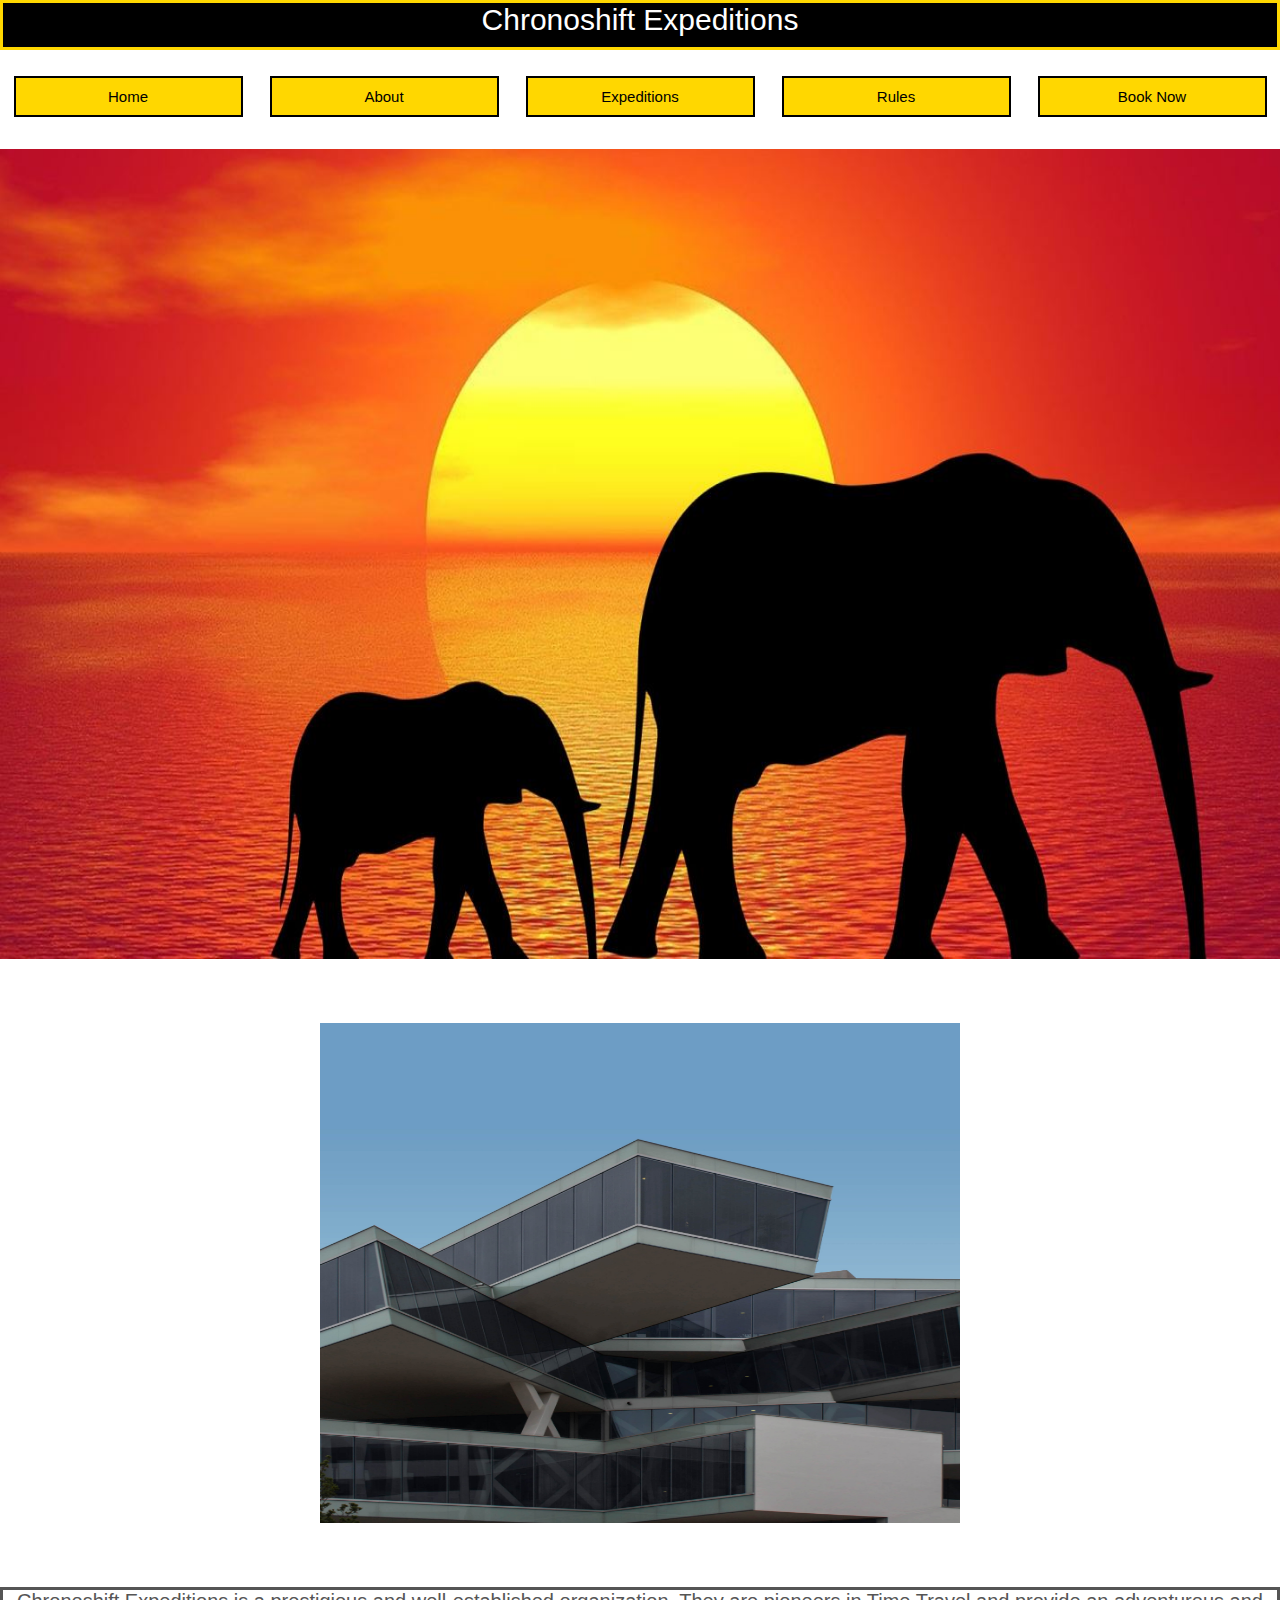
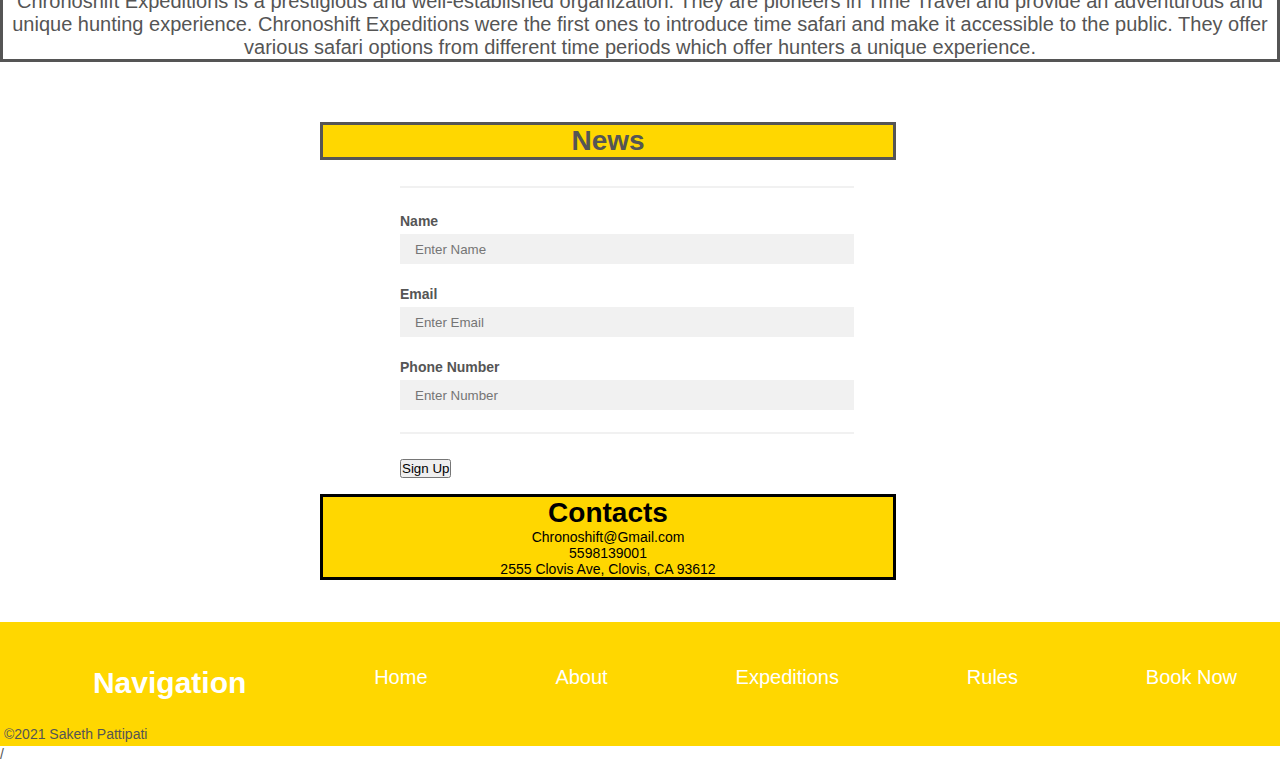
<file: index.html>
<!DOCTYPE html>
<html lang="en">

<head>
  <meta charset="UTF-8">
  <meta http-equiv="X-UA-Compatible" content="IE=edge">
  <meta name="viewport" content="width=device-width, initial-scale=1.0">
  <title>Chronoshift Expedtions | Welcome</title>
  <link rel="stylesheet" href="css/style.css">
</head> 

<header>Chronoshift Expeditions</header>
<body> 
  <nav>
    <a class="active" href="index.html">Home</a>
    <a href="about.html">About</a>
    <a href="exp.html">Expeditions</a>
    <a href="policies.html">Rules</a>
    <a href="reg.html">Book Now</a>

  </nav>
  <main>
    <section>
      <img class="heroimg" src="img/homehero.JPG">
    </section>
    <section>
      <img class="office"src="img/index1.jpg">
    </section>
     <section>
       <div class="info"
       <p>
        Chronoshift Expeditions is a prestigious and well-established organization. They are pioneers in Time Travel and provide an adventurous and unique hunting experience. Chronoshift Expeditions were the first ones to introduce time safari and make it accessible to the public. They offer various safari options from different time periods which offer hunters a unique experience.</p>
       </div>
      </section>

   
  </main>

  <div class="row">
    <section>
      <div class="col">
        <h1>News</h1>
    </section>
    <section>
    <form action="/action_page.php">
      <div class="container2">
        
        <hr>
    
        <label for="name"><b>Name</b></label>
        <input type="text" placeholder="Enter Name" name="name" id="name" required>
        
        <label for="email"><b>Email</b></label>
        <input type="text" placeholder="Enter Email" name="email" id="email" required>

        <label for="phone Number"><b>Phone Number</b></label>
        <input type="text" placeholder="Enter Number" name="phone number" id="phone number" required>
    
        <hr>
     <button type="submit" class="signupbtn">Sign Up</button>
     </form>
    </section>
  </div>
 
  <div class="col2">
    
    <section>
    
   
   <div class="contacts">
   
    <h1>Contacts</h1>
    <p>Chronoshift@Gmail.com</p>
    <p>5598139001</p>
    <P>2555 Clovis Ave, Clovis, CA 93612</P>
  </div>
</section>
<section>
  <div class="container2">
  </section>
</div>
  </div>
</body>
  <footer>
    <div class="footer-container">
      <div class="footer-heading footer 1">
        <h2>Navigation</h2>
      <a href="index.html">Home</a> 
      <a href="about.html">About</a>
      <a href="exp.html">Expeditions</a>  
      <a href="policies.html">Rules</a>  
      <a href="reg.html">Book Now</a>
      </div>
      <section>
        <span> &copy;2021 Saketh Pattipati</span>
      </section>
    </footer>

   


</html>/
</file>
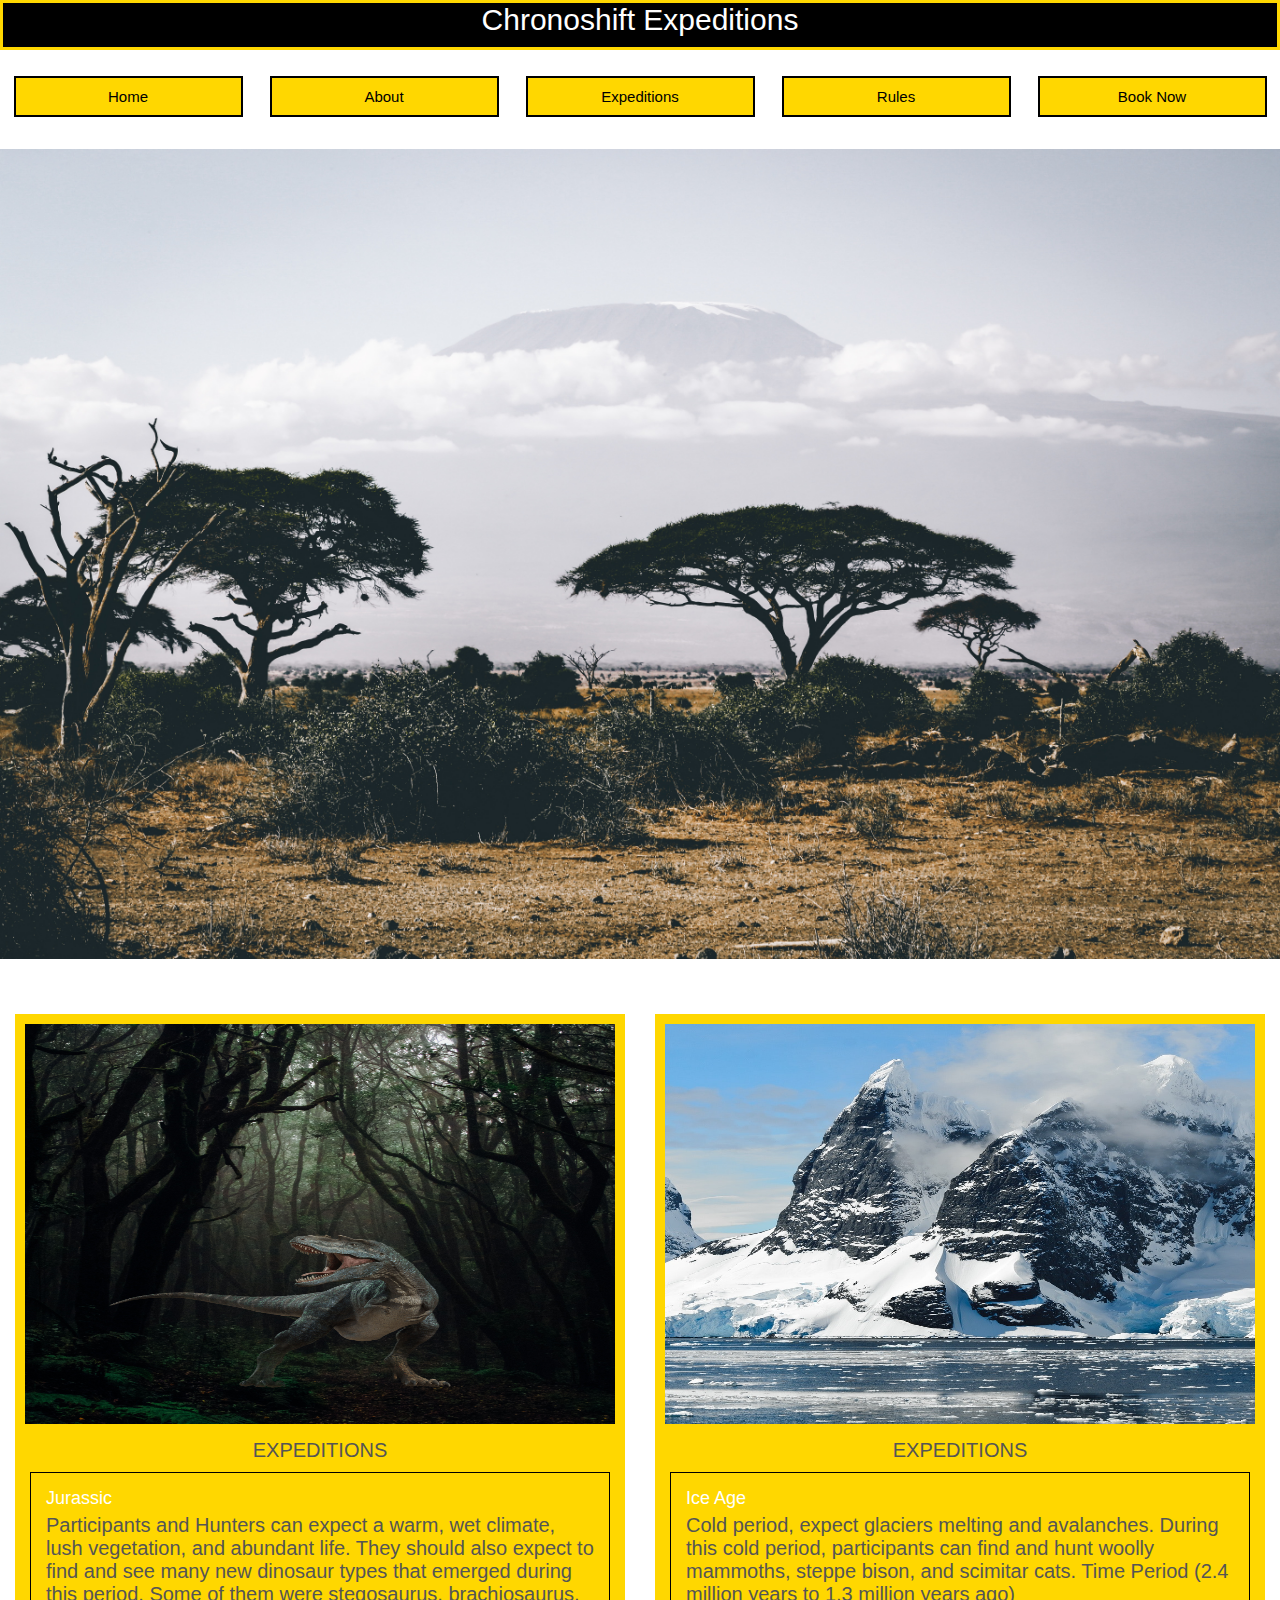
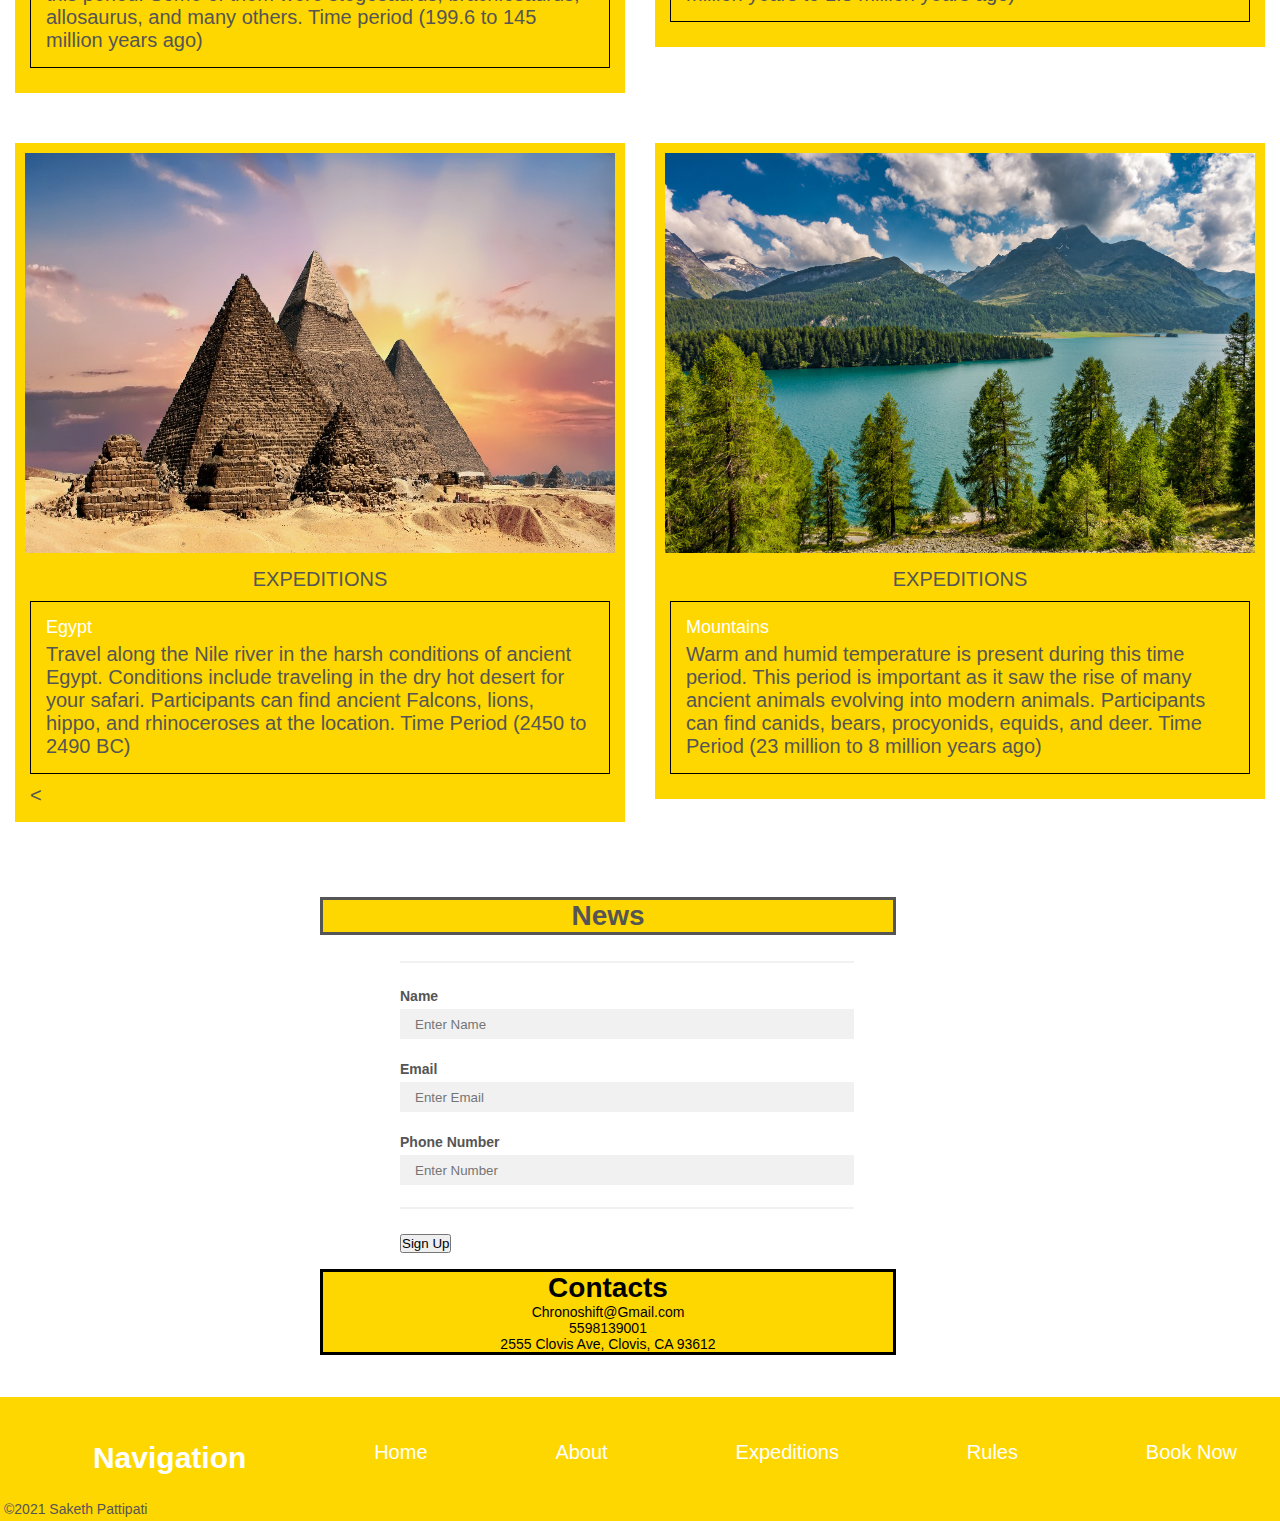
<file: exp.html>
<!DOCTYPE html>
<html lang="en">
<head>
    <meta charset="UTF-8">
    <meta http-equiv="X-UA-Compatible" content="IE=edge">
    <meta name="viewport" content="width=device-width, initial-scale=1.0">
    <title>Chronoshift Expedtions | Expedtions</title>
    <link rel="stylesheet" href="css/style.css">
</head>
<body>
  <header>Chronoshift Expeditions</header>
    <nav>
      <a href="index.html">Home</a>
      <a href="about.html">About</a>
      <a class= "active" href="exp.html">Expeditions</a>
      <a href="policies.html">Rules</a>
      <a href="reg.html">Book Now</a>
  
    </nav>

  <main>
    <section>
      <img class="heroimg1" src="img/exphero.jpg"  >
    </section>
   <section><div class="wrapper">
    <div class="cards_wrap">
      <div class="card_item">
        <div class="card_inner">
          <div class="card_top">
            <img src="img/expimg1.jpg"  />
          </div>
          <div class="card_bottom">
            <div class="card_category">
             Expeditions
            </div>
            <div class="card_info">
              <p class="title">Jurassic</p>
              <p>
                Participants and Hunters can expect a warm, wet climate, lush vegetation, and abundant life. They should also expect to find and see many new dinosaur types that emerged during this period. Some of them were stegosaurus, brachiosaurus, allosaurus, and many others. Time period  (199.6 to 145 million years ago)</p>
            </div>
         
          </div>
        </div>
      </div>
      <div class="card_item">
        <div class="card_inner">
          <div class="card_top">
            <img src="img/expimg2.PNG" alt="car" />
          </div>
          <div class="card_bottom">
            <div class="card_category">
             Expeditions
            </div>
            <div class="card_info">
              <p class="title">Ice Age</p>
              <p>
                Cold period, expect glaciers melting and avalanches. During this cold period, participants can find and hunt woolly mammoths, steppe bison, and scimitar cats. Time Period  (2.4 million years to 1.3 million years ago)

              </p>
            </div>
            
          </div>
        </div>
      </div>
         <div class="card_item">
        <div class="card_inner">
          <div class="card_top">
            <img src="img/expimg3.jpg" alt="car" />
          </div>
          <div class="card_bottom">
            <div class="card_category">
             Expeditions
            </div>
            <div class="card_info">
              <p class="title">Egypt</p>
              <p>
                Travel along the Nile river in the harsh conditions of ancient Egypt. Conditions include traveling in the dry hot desert for your safari. Participants can find ancient Falcons, lions, hippo, and rhinoceroses at the location. Time Period  (2450 to 2490 BC)
              </p>
            </div>
            <
          </div>
        </div>
      </div>
      <div class="card_item">
        <div class="card_inner">
          <div class="card_top">
            <img src="img/expimg4.jpg" alt="car" />
          </div>
          <div class="card_bottom">
            <div class="card_category">
            Expeditions
            </div>
            <div class="card_info">
              <p class="title">Mountains</p>
              <p>
                Warm and humid temperature is present during this time period. This period is important as it saw the rise of many ancient animals evolving into modern animals. Participants can find canids, bears, procyonids, equids, and deer. Time Period  (23 million to 8 million years ago)

              </p>
            </div>
           
          </div>
        </div>
      </div>
      
    </section>

  </main> 
  <footer>
    <div class="row">
      <section>
        <div class="col">
          <h1>News</h1>
      </section>
      <section>
      <form action="/action_page.php">
        <div class="container2">
          
          <hr>
      
          <label for="name"><b>Name</b></label>
          <input type="text" placeholder="Enter Name" name="name" id="name" required>
          
          <label for="email"><b>Email</b></label>
          <input type="text" placeholder="Enter Email" name="email" id="email" required>
  
          <label for="phone Number"><b>Phone Number</b></label>
          <input type="text" placeholder="Enter Number" name="phone number" id="phone number" required>
      
          <hr>
       <button type="submit" class="signupbtn">Sign Up</button>
       </form>
      </section>
    </div>
   
    <div class="col2">
      
      <section>
      
     
     <div class="contacts">
     
      <h1>Contacts</h1>
      <p>Chronoshift@Gmail.com</p>
      <p>5598139001</p>
      <P>2555 Clovis Ave, Clovis, CA 93612</P>
    </div>
  </section>
  <section>
    <div class="container2">
    </section>
  </div>
    </div>
    <div class="footer-container">
      <div class="footer-heading footer 1">
        <h2>Navigation</h2>
      <a href="index.html">Home</a> 
      <a href="about.html">About</a>
      <a href="exp.html">Expeditions</a>  
      <a href="policies.html">Rules</a>  
      <a href="reg.html">Book Now</a>
      </div>
      <section>
        <span> &copy;2021 Saketh Pattipati</span>
      </section>
  </footer>
</body>
</html>
</file>
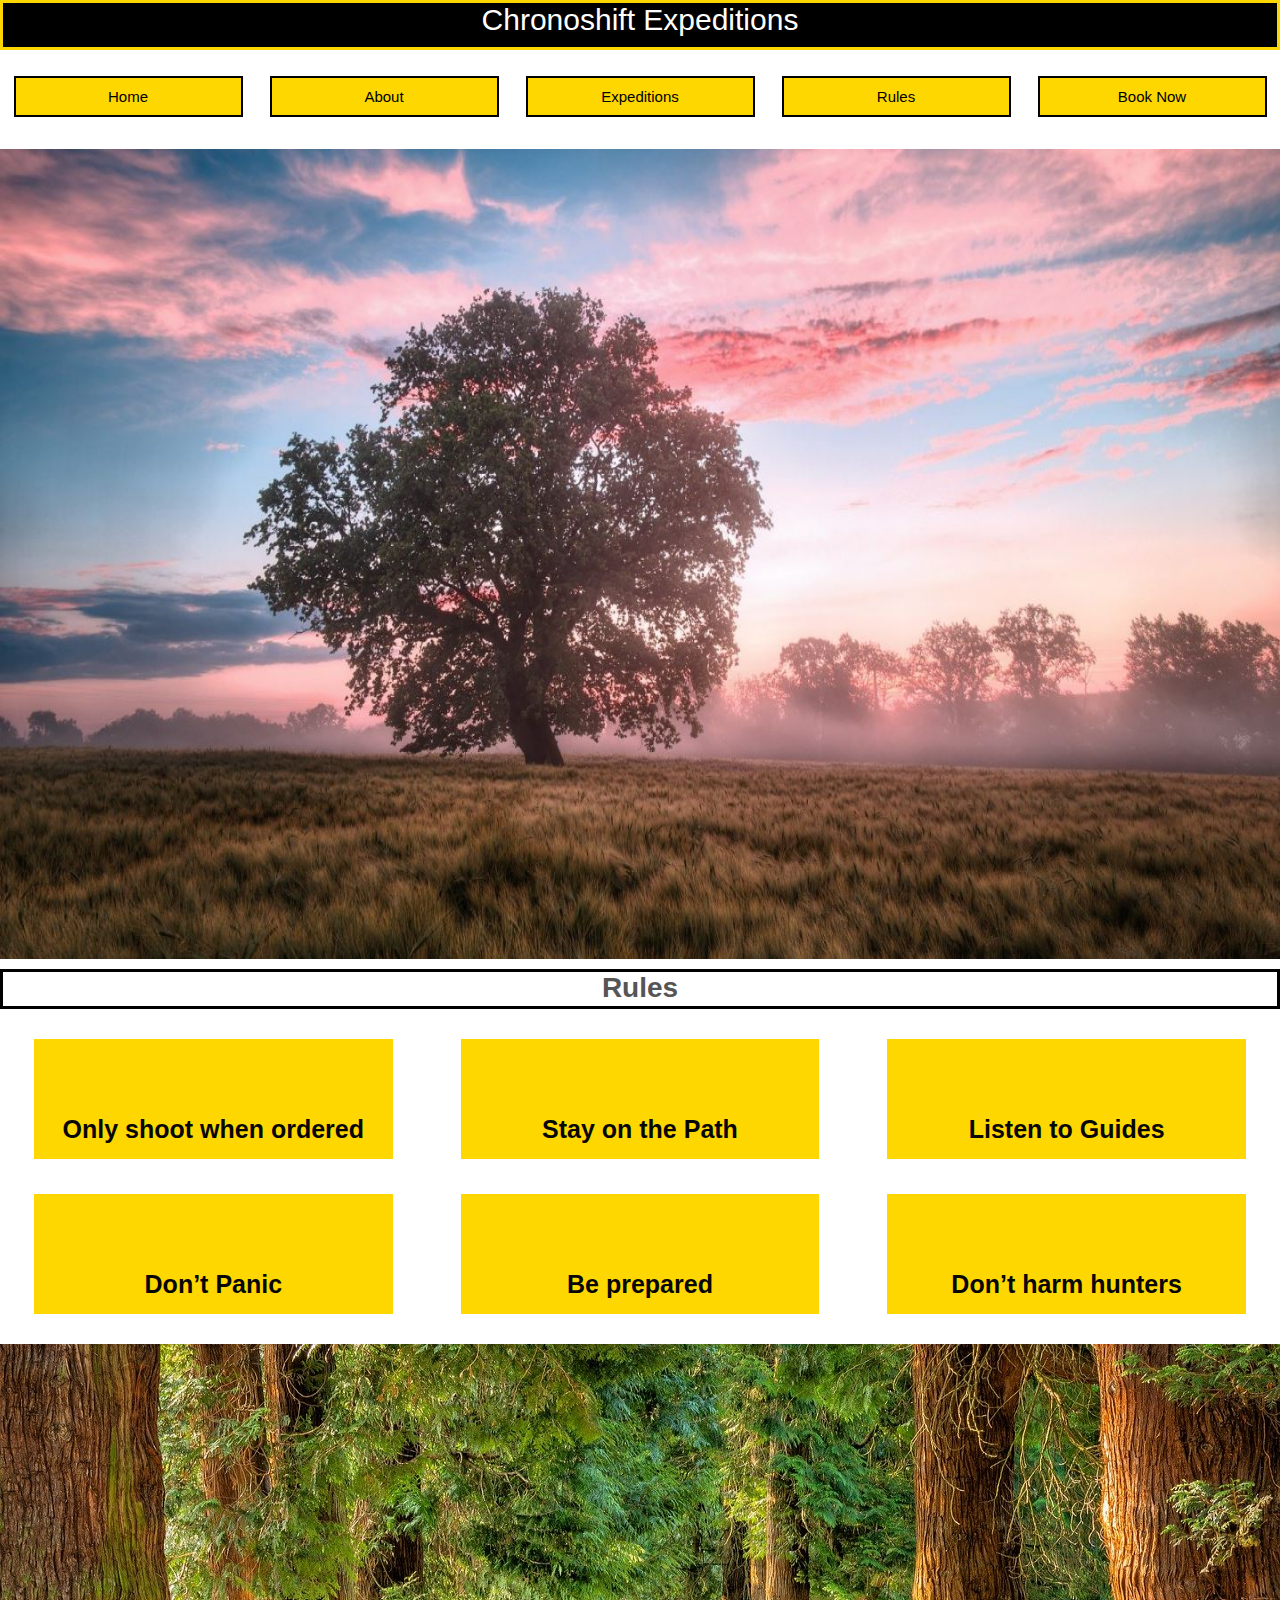
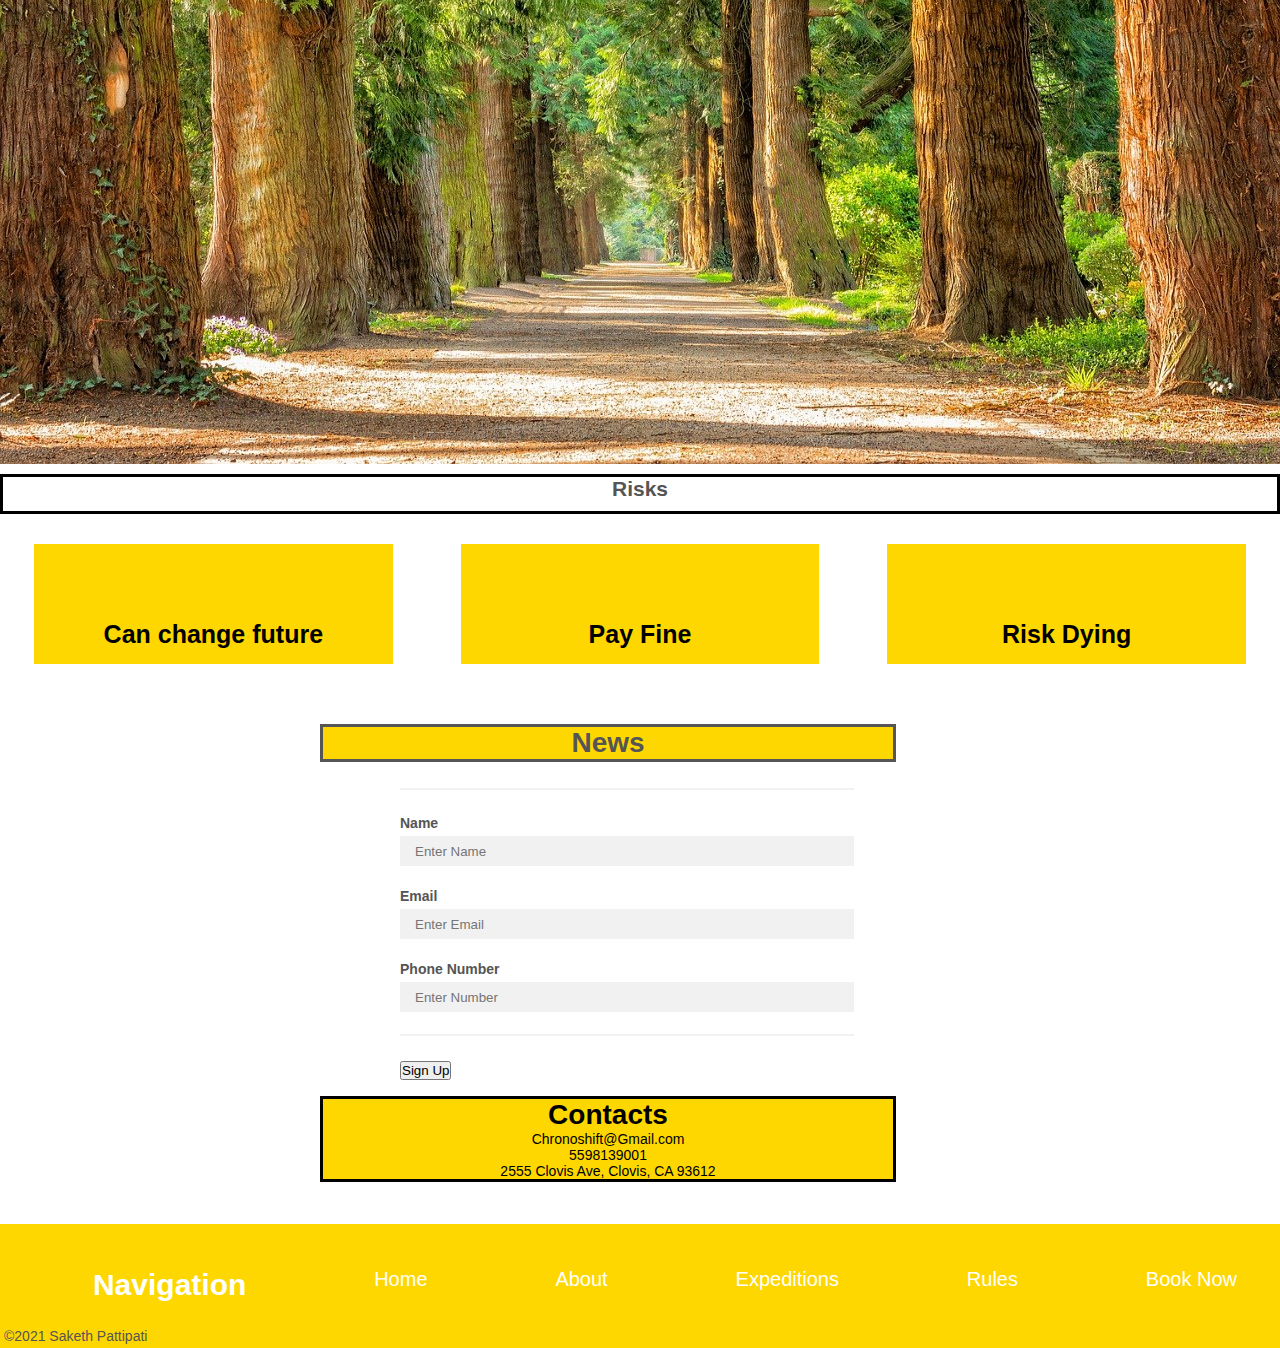
<file: policies.html>
<!DOCTYPE html>
<html lang="en">
<head>
    <meta charset="UTF-8">
    <meta http-equiv="X-UA-Compatible" content="IE=edge">
    <meta name="viewport" content="width=device-width, initial-scale=1.0">
    <title>Chronoshift Expedtions | Rules</title>
    <link rel="stylesheet" href="css/style.css">
</head>
<body>
  <header>Chronoshift Expeditions</header>
    <nav>
      <a href="index.html">Home</a>
      <a href="about.html">About</a>
      <a href="exp.html">Expeditions</a>
      <a class="active" href="policies.html">Rules</a>
      <a href="reg.html">Book Now</a>
  
    </nav>

  <main>
    <section>
      <img class="heroimg" src="img/ruleshero.JPG">
    </section>
    <section>
      <div class="header">
        <h1>Rules</h1></div>
    </section>
      <section>
        <ul class="flex-container">
         <li class="flex-item">Only shoot when ordered </li>
         <li class="flex-item">Stay on the Path</li>
         <li class="flex-item">Listen to Guides </li>
         <li class="flex-item">Don’t Panic</li>
         <li class="flex-item">Be prepared </li>
         <li class="flex-item">Don’t harm hunters</li>
        </ul>
  </section>
  
    <section>
      <img class="rulesimg" src="img/rules img1.jpg">
    </section>
    <section>
      <div class="header2">
        <h2>Risks</h2>
      </div>
      </section>
    <section>
      <ul class="flex-container2">
       <li class="flex-item2"> Can change future </li>
       <li class="flex-item2">Pay Fine</li>
       <li class="flex-item2"> Risk Dying  </li>
      </ul>
</section>
  </section>
  </main> 
  <div class="row">
    <section>
      <div class="col">
        <h1>News</h1>
    </section>
    <section>
    <form action="/action_page.php">
      <div class="container2">
        
        <hr>
    
        <label for="name"><b>Name</b></label>
        <input type="text" placeholder="Enter Name" name="name" id="name" required>
        
        <label for="email"><b>Email</b></label>
        <input type="text" placeholder="Enter Email" name="email" id="email" required>

        <label for="phone Number"><b>Phone Number</b></label>
        <input type="text" placeholder="Enter Number" name="phone number" id="phone number" required>
    
        <hr>
     <button type="submit" class="signupbtn">Sign Up</button>
     </form>
    </section>
  </div>
 
  <div class="col2">
    
    <section>
    
   
   <div class="contacts">
   
    <h1>Contacts</h1>
    <p>Chronoshift@Gmail.com</p>
    <p>5598139001</p>
    <P>2555 Clovis Ave, Clovis, CA 93612</P>
  </div>
</section>
<section>
  <div class="container2">
  </section>
</div>
  </div> 
  <div class="footer-container">
    <div class="footer-heading footer 1">
      <h2>Navigation</h2>
    <a href="index.html">Home</a> 
    <a href="about.html">About</a>
    <a href="exp.html">Expeditions</a>  
    <a href="policies.html">Rules</a>  
    <a href="reg.html">Book Now</a>
    </div>
    <section>
      <span> &copy;2021 Saketh Pattipati</span>
    </section>
  
  </footer>
</body>
</html>
</file>
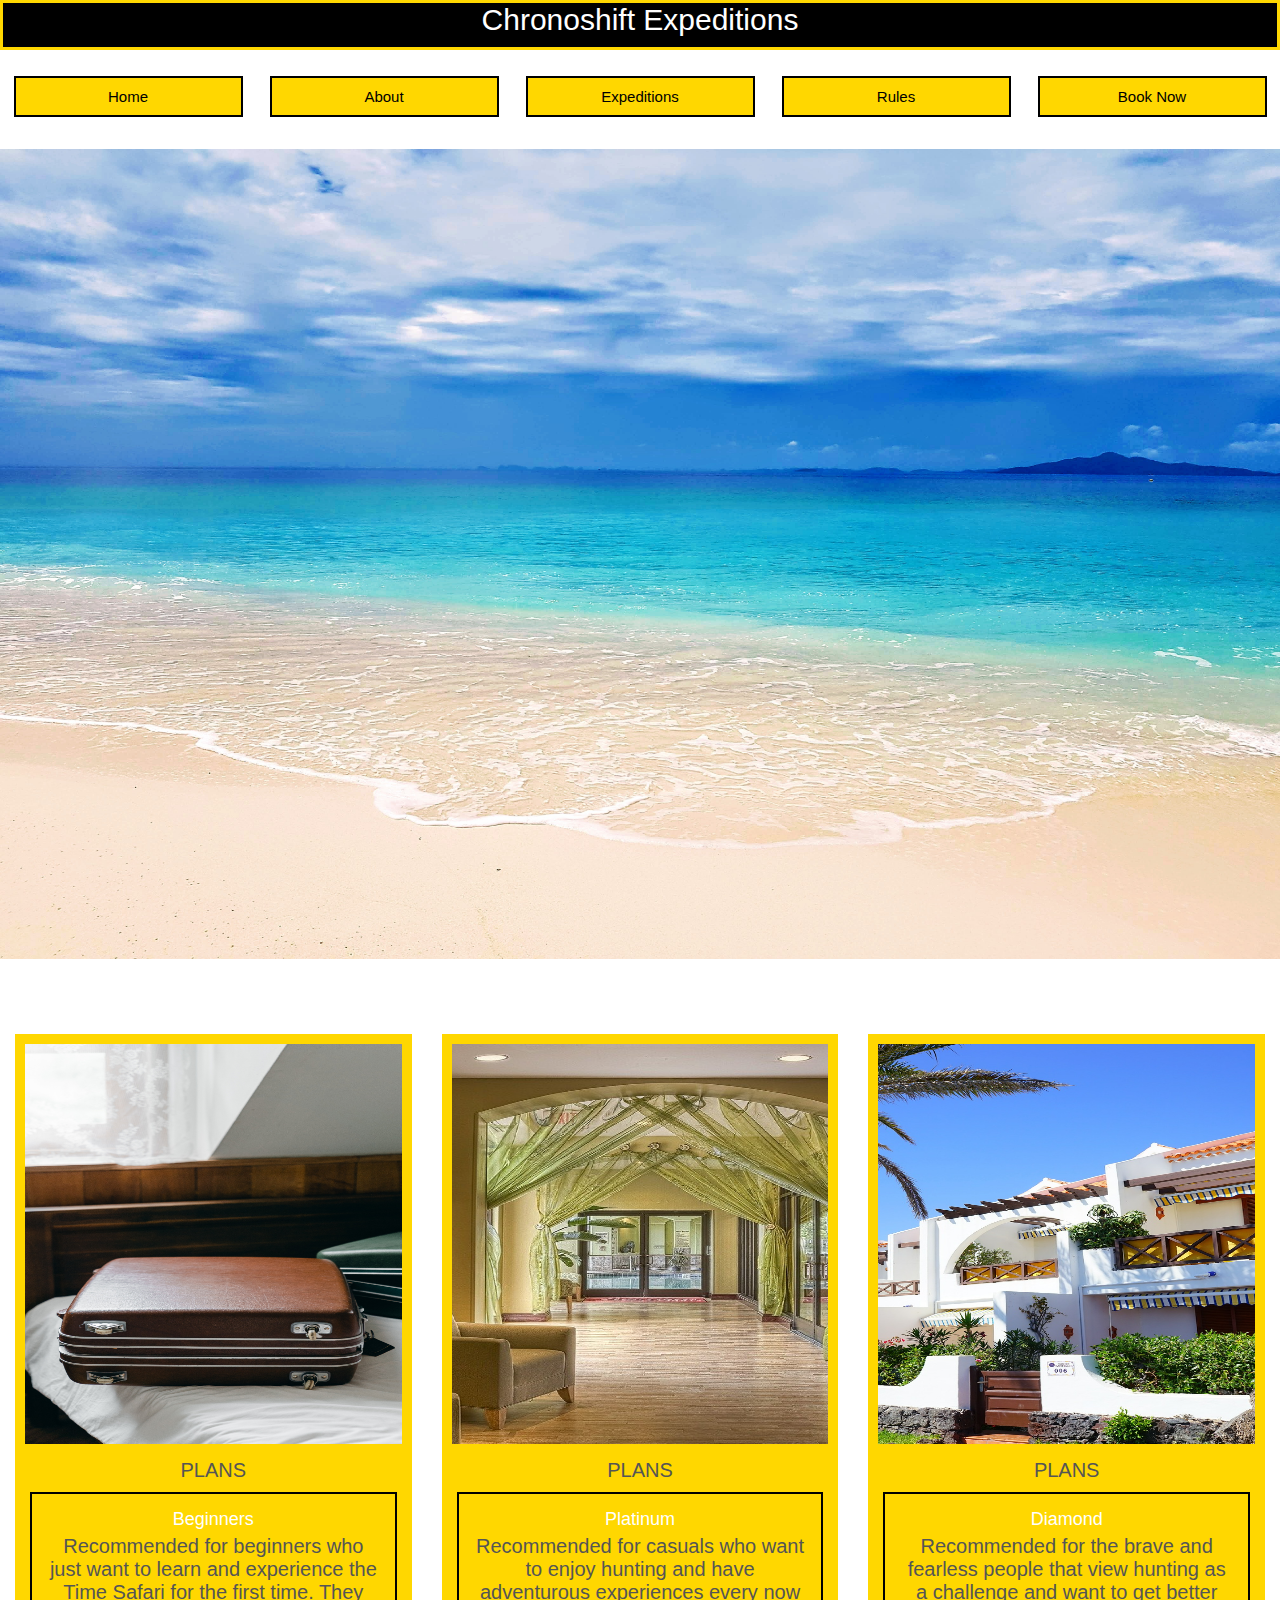
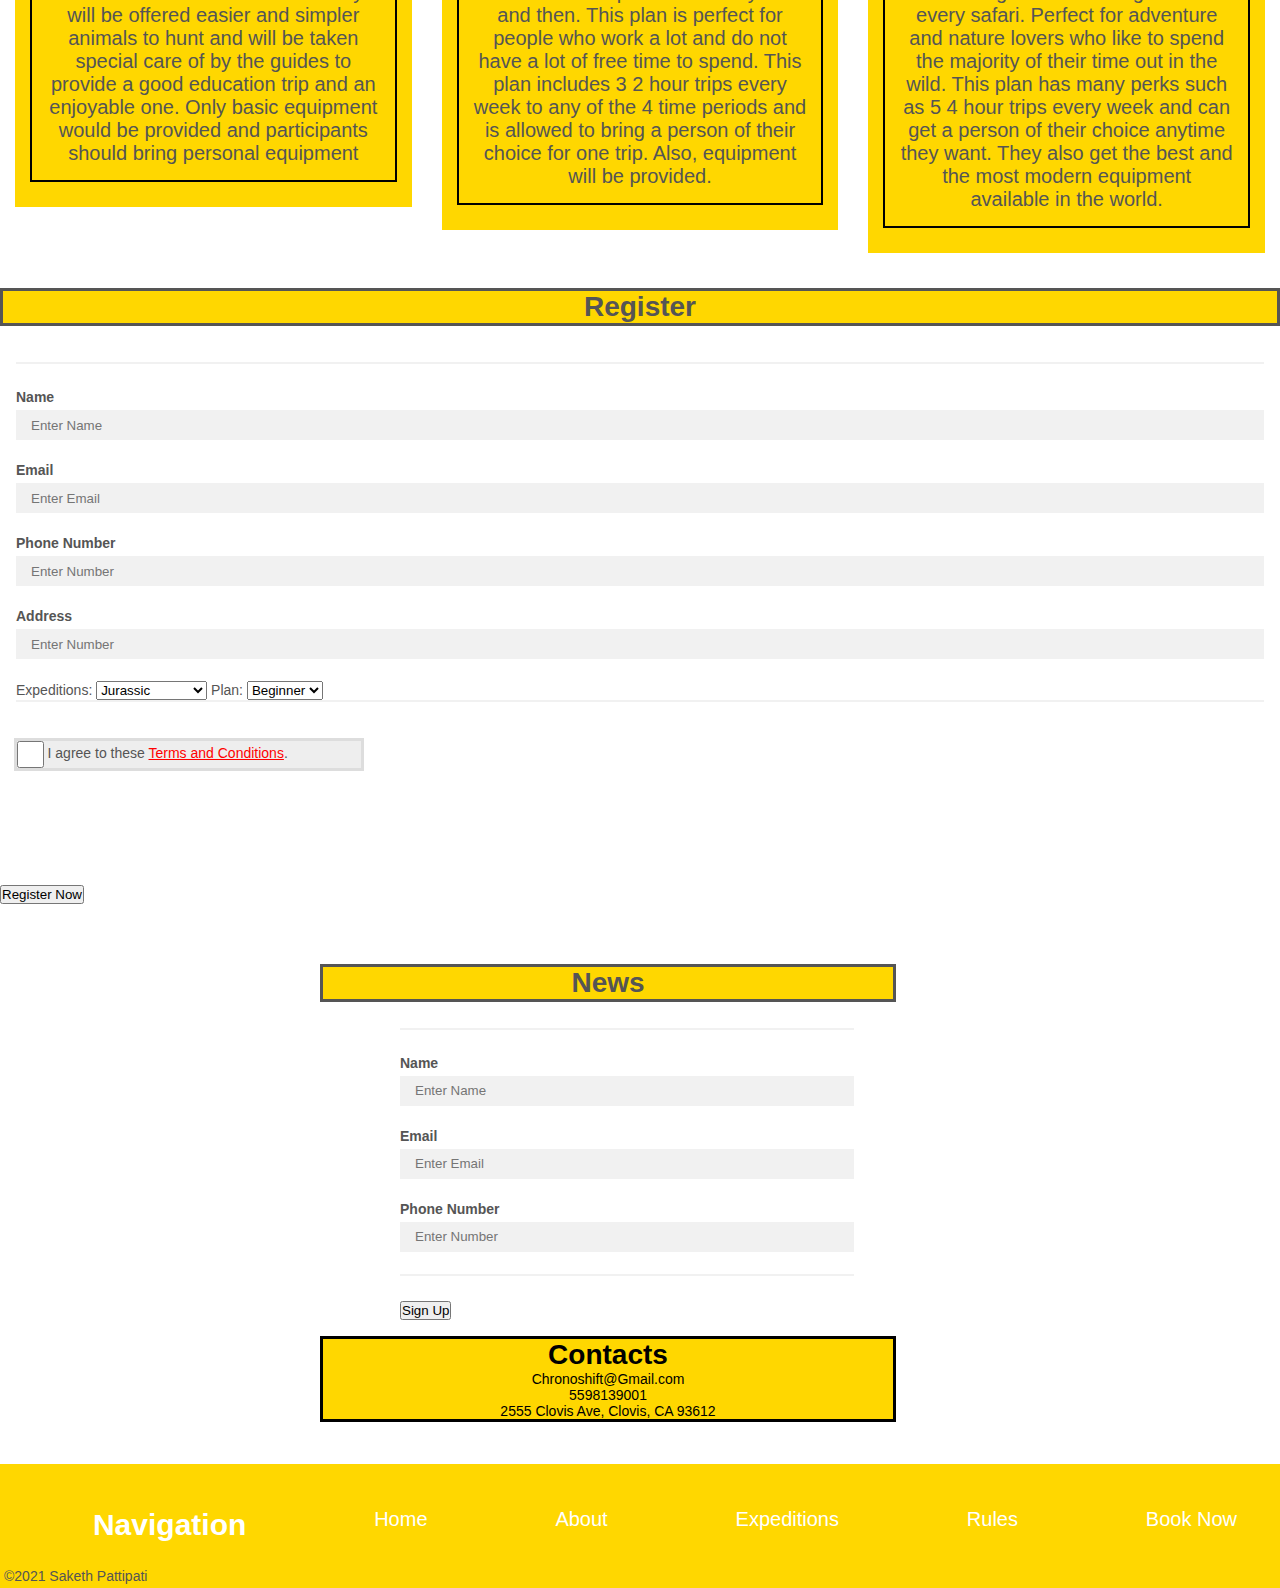
<file: reg.html>
<!DOCTYPE html>
<html lang="en">
<head>
    <meta charset="UTF-8">
    <meta http-equiv="X-UA-Compatible" content="IE=edge">
    <meta name="viewport" content="width=device-width, initial-scale=1.0">
    <title>Chronoshift Expedtions | Book Now</title>
    <link rel="stylesheet" href="css/style.css">
</head>
<body>
  <header>Chronoshift Expeditions</header>
    <nav>
      <a href="index.html">Home</a>
      <a href="about.html">About</a>
      <a href="exp.html">Expeditions</a>
      <a href="policies.html">Rules</a>
      <a class="active" href="reg.html">Book Now</a>
  
    </nav>
  
  <main>
    <section>
      <img class="heroimg" src="img/booknow.jpg" alt="placeholder">
    </section>

    <section>
      <div class="wrapper">
        <div class="cards_wrap2">
          <div class="card_item">
            <div class="card_inner">
              <div class="card_top">
                <img src="img/booknow1.PNG"  />
              </div>
              <div class="card_bottom">
                <div class="card_category">
            Plans
                </div>
                <div class="card_info">
                  <p class="title">Beginners</p>
                  <p>
                    Recommended for beginners who just want to learn and experience the Time Safari for the first time. They will be offered easier and simpler animals to hunt and will be taken special care of by the guides to provide a good education trip and an enjoyable one. Only basic equipment would be provided and participants should bring personal equipment
                  </p>
                </div>
                
              </div>
            </div>
          </div>
          <div class="card_item">
            <div class="card_inner">
              <div class="card_top">
                <img src="img/booknow2.PNG" alt="car" />
              </div>
              <div class="card_bottom">
                <div class="card_category">
             Plans
                </div>
                <div class="card_info">
                  <p class="title">Platinum</p>
                  <p>
                    Recommended for casuals who want to enjoy hunting and have adventurous experiences every now and then. This plan is perfect for people who work a lot and do not have a lot of free time to spend. This plan includes 3 2 hour trips every week to any of the 4 time periods and is allowed to bring a person of their choice for one trip. Also, equipment will be provided.

                  </p>
                </div>
               
              </div>
            </div>
          </div>
             <div class="card_item">
            <div class="card_inner">
              <div class="card_top">
                <img src="img/booknow3.PNG" alt="car" />
              </div>
              <div class="card_bottom">
                <div class="card_category">
                  Plans
                </div>
                <div class="card_info">
                  <p class="title">Diamond</p>
                  <p>
                    Recommended for the brave and fearless people that view hunting as a challenge and want to get better every safari. Perfect for adventure and nature lovers who like to spend the majority of their time out in the wild. This plan has many perks such as 5 4 hour trips every week and can get a person of their choice anytime they want. They also get the best and the most modern equipment available in the world. 
                  </p>
                </div>
               
              </div>
            </div>
          </div>
     

  
    </section>
    <section>
      <div class="form">
        <h1>Register</h1>
      </div>
    </section>
    <section>
  
    <form action="/action_page.php">
      <div class="container">
        
        <hr>
    
        <label for="name"><b>Name</b></label>
        <input type="text" placeholder="Enter Name" name="name" id="name" required>
        
        <label for="email"><b>Email</b></label>
        <input type="text" placeholder="Enter Email" name="email" id="email" required>

        <label for="phone Number"><b>Phone Number</b></label>
        <input type="text" placeholder="Enter Number" name="phone number" id="phone number" required>
    
        <label for="address"><b>Address</b></label>
        <input type="text" placeholder="Enter Number" name="phone number" id="phone number" required>
    
        <label for="Expeditions">Expeditions:</label>
        <select id="Expeditions" name="Expeditions">
          <option value="jurassic">Jurassic</option>
          <option value="ice Age">Ice Age</option>
          <option value="great egyptian">Great Egyptian</option>
          <option value="miocene">Miocene</option> 
        </select>
          <label for="Plan">Plan:</label>
        <select id="Plan" name="Plan">
          <option value="beginner">Beginner</option>
          <option value="platinum">Platinum</option>
          <option value="diamond">Diamond</option>
        </select>
        <hr>
     <button type="submit" class="registerbtn">Register</button>
     </form>
    </section>
    <section>
      <div class="container">
      </div>
    </section>
    <section>
      <div class="Terms">
  <input id="checkbox" type="checkbox" />
  <label for="checkbox"> I agree to these <a href="#">Terms and Conditions</a>.</label>
</div>
    </section>
  <button type="submit" class="signupbtn">Register Now</button>
  </main> 
  <footer>
   
    
    <div class="row">
      <section>
        <div class="col">
          <h1>News</h1>
      </section>
      <section>
      <form action="/action_page.php">
        <div class="container2">
          
          <hr>
      
          <label for="name"><b>Name</b></label>
          <input type="text" placeholder="Enter Name" name="name" id="name" required>
          
          <label for="email"><b>Email</b></label>
          <input type="text" placeholder="Enter Email" name="email" id="email" required>
  
          <label for="phone Number"><b>Phone Number</b></label>
          <input type="text" placeholder="Enter Number" name="phone number" id="phone number" required>
      
          <hr>
       <button type="submit" class="signupbtn">Sign Up</button>
       </form>
      </section>
    </div>
   
    <div class="col2">
      
      <section>
      
     
     <div class="contacts">
     
      <h1>Contacts</h1>
      <p>Chronoshift@Gmail.com</p>
      <p>5598139001</p>
      <P>2555 Clovis Ave, Clovis, CA 93612</P>
    </div>
  </section>
  <section>
    <div class="container2">
    </section>
  </div>
    </div>
    <div class="footer-container">
      <div class="footer-heading footer 1">
        <h2>Navigation</h2>
      <a href="index.html">Home</a> 
      <a href="about.html">About</a>
      <a href="exp.html">Expeditions</a>  
      <a href="policies.html">Rules</a>  
      <a href="reg.html">Book Now</a>
      </div>
      <section>
        <span> &copy;2021 Saketh Pattipati</span>
      </section>
     
  </footer>
</body>
</html>
</file>
<file: css/style.css>
header{
  border: gold;
  border-style: solid;
  height:50px;
  margin: 0;
  text-align: center;
  background-color: black;
  color: white;
  font-size: 30px;
}
/*navigation*/
    nav {
      display: flex;
      justify-content: space-between;
      flex-direction: column;
      position: absolute;
      width: 100%;
      margin-left: 0%;
      margin-right: 0%;
      margin-top: 1%;
      margin-bottom: 1%;
      ;
    }

    @media only screen and (min-width: 768px) {
      nav { flex-direction: row; }
    }

    nav a{
      flex: 1;
      text-align: center;
      display: block;
      margin: .90em;
      padding: 0.65em;
      border: 2px solid rgb(0, 0, 0);
      text-decoration: none;
      color: rgb(0, 0, 0);
      background-color: gold;
      font-size: 15px;
    }
    nav a:hover{
      background: rgb(0, 0, 0);
      color: rgb(255, 255, 255);
    }
 
    .signin {
      background-color: #f1f1f1;
      text-align: center;}
    
      /*footer*/
   
   
      .container2{
      padding: 16px;
       background-color: white;
       width: 38%;
       margin-left: 30%;
    }
    .signupbin
    {background-color: rgb(250, 249, 246);
      color: white;
      padding: 16px 20px;
      margin: 8px 0;
      border: none;
      cursor: pointer;
      width: 55%;
      opacity: 0.9;}
      .signupbin:hover{
        opacity:3;
      }
      a{
        color: red;
      }
      .col{
        border: solid;
        text-align: center;
        margin-top: 60px;
        margin-bottom: 10px;
        height: 5;
        width: 45%;
        background-color:gold; 
      margin-left: 25%;}

     .contacts
     {border: solid;
      width: 45%;
      text-align: center;
      margin-left: 25%;
      color: rgb(0, 0, 0);
      background-color: gold
    }
 

 
/*exp*/


    .heroimg{
      width: 100%;
      margin: 0%;
   height: 90vh;
   margin-top: 11vh;

}
.heroimg1{
  width: 100%;
  margin: 0%;
height: 90vh;
margin-top: 11vh;}


.class-for-exp

  
     
  nav a:active{
 background color: black;}
  img  {
    width: 15% ;
    height: 5%;
  }

  body {
    color: rgb(14, 13, 13);
    font-family: 'Lucida Sans', 'Lucida Sans Regular', 'Lucida Grande', 'Lucida Sans Unicode', Geneva, Verdana, sans-serif
    font-style: normal;
    font-weight: 400;
    letter-spacing: 0;
    padding: 0;
   }
  
  img {
    height: auto;
    max-width: 100%;
    vertical-align: middle;
  }
  
  

 /*register form book now*/

 .container{
   padding: 16px;
   background-color: white;
 }
 .form{
   border: solid;
   text-align: center;
   margin-top: 20px;
   margin-bottom: 20px;
   background-color: gold;
   
 }

 input[type=text], input[type=password] {
  width: 100%;
  padding: 15px;
  margin: 5px 0 22px 0;
  display: inline-block;
  border: none;
  background: #f1f1f1;
}

input[type=text]:focus, input[type=password]:focus {
  background-color: #ddd;
  outline: none;
}


hr {
  border: 1px solid #f1f1f1;
  margin-bottom: 25px;
}

.registerbtn {
  background-color: rgb(255, 255, 255);
  color: white;
  padding: 16px 20px;
  margin: 8px 0;
  border: none;
  cursor: pointer;
  width: 75%;
  opacity: 0.9;
}

.registerbtn:hover {
  opacity: 1;
}



  .office
  {
    width: 50%;
    margin-top: 5%;
    height: 500px;
    margin-left: 25%;
    padding bottom: 5%;
  }
   
  .info
  {
    margin-top: 5%;
    border: solid;
    text-align: center;
    font-family: 'Lucida Sans', 'Lucida Sans Regular', 'Lucida Grande', 'Lucida Sans Unicode', Geneva, Verdana, sans-serif;
  font-size: 20px;}

  .Terms {
    display:block;
    padding: 0px;
    margin: 1em;
    border: 3px solid #ddd;
    background-color: #eee;
    max-width: 350px;
    margin-top: 0%;
    position: relative;bottom: 100px;
    
  }
  
  input {
    height: 2em;
    width: 2em;
    vertical-align: middle;
  }

  .signupbin
  {background-color: rgb(250, 249, 246);
    color: white;
    padding: 16px 20px;
    margin: 8px 0;
    border: none;
    cursor: pointer;
    width: 65%;
    opacity: 0.9;
  position: relative;bottom: 90px;}
    .signupbin:hover{
      opacity:3;
    }

     /*exp cars*/
    
     @import url("https://fonts.googleapis.com/css?family=Nunito&display=swap");

* {
  margin: 0;
  padding: 0;
  box-sizing: border-box;
  font-family: 'Lucida Sans', 'Lucida Sans Regular', 'Lucida Grande', 'Lucida Sans Unicode', Geneva, Verdana, sans-serif
}

body {
  background: rgb(255, 255, 255);
  color: #555555;
  font-size: 14px;
}

img {

  display: block;
  width: 100%;
  height: 400px;


}

.wrapper {
  width: 100%;
  margin: 20px auto;
}

.cards_wrap {
  display: flex;
  flex-wrap: wrap;
  font-size: 20px;
  font-family: 'Lucida Sans', 'Lucida Sans Regular', 'Lucida Grande', 'Lucida Sans Unicode', Geneva, Verdana, sans-serif;
}

.cards_wrap .card_item {
  width: 50%;
  padding: 15px;
}

.cards_wrap .card_inner {
  background: gold;
}

.cards_wrap .card_top {
  width: 100%;
  min-height: 225px;
  padding: 10px;
  padding-bottom: 0;
  margin-top: 20px;
}

.cards_wrap .card_bottom {
  padding: 15px;
}

.cards_wrap .card_bottom .card_category {
  text-transform: uppercase;
  text-align: center;
}

.cards_wrap .card_bottom .card_info {
  padding: 15px;
  margin: 10px 0;
  border: 1px solid #000000;
}

.cards_wrap .card_bottom .card_info .title {
  color: #ffffff;
  font-size: 18px;
  margin-bottom: 5px;
}

.cards_wrap .card_bottom .card_creator {
  text-align: center;
}

@media (max-width: 1024px) {
  .cards_wrap .card_item {
    width: 33.3%;
  }
}

@media (max-width: 768px) {
  .cards_wrap .card_item {
    width: 50%;
  }
}

@media (max-width: 528px) {
  .cards_wrap .card_top {
    height: auto;
  }
  .cards_wrap .card_item {
    width: 100%;
  }
}

.cards_wrap2 {
  display: flex;
  flex-wrap: nowrap;
  font-size: 20px;
}

.cards_wrap2 .card_item {
  width: 50%;
  padding: 15px;
}

.cards_wrap2 .card_inner {
  background: gold;
}

.cards_wrap2 .card_top {
  width: 100%;
  min-height: 225px;
  padding: 10px;
  padding-bottom: 0;
  margin-top: 40px;
  font-size: 20px;
}

.cards_wrap2 .card_bottom {
  padding: 15px;
}

.cards_wrap2 .card_bottom .card_category {
  text-transform: uppercase;
  text-align: center;
}

.cards_wrap2 .card_bottom .card_info {
  padding: 15px;
  margin: 10px 0;
  border: 2px solid #000000;
}

.cards_wrap2 .card_bottom .card_info .title {
  color: #ffffff;
  font-size: 18px;
  margin-bottom: 5px;
}

.cards_wrap2 .card_bottom  {
  text-align: center;
}









/*footer*/


* {
  padding: 0;
  margin: 0;
  box-sizing: border-box;
  font-family: 'Lucida Sans', 'Lucida Sans Regular', 'Lucida Grande', 'Lucida Sans Unicode', Geneva, Verdana, sans-serif;
}
.footer-container{
  background-color: gold;
  padding: 4px;
  margin-top: 10px;
}
.footer{
  width: 100%;
  height: 60px;
  background-color: gold;
  color:white;
  display: flex;
  justify-content: space-around;
  flex-wrap: wrap;
  margin: 0 auto;
  margin-top: 40px;
  font-size: 20px;
}

.footer-heading{
  display:flex;
  flex-direction: row;
  margin-right: 5px;
  margin-left: 25px;
}
.footer-heading h2 {
  margin-bottom: 1px;

}
.footer-heading a{
  color: white;
  text-decoration: none;
  margin-bottom: 0px;
}
.footer-heading a:hover{
  color: black;
  transition: 0.3s ease-out;
}
@media screen and ( width:1150px){
  .footer{
    height:50vh;
  }
}
@media screen and ( width:820px){
  .footer{
    padding-top: 2rem;
  }
}

/*rules*/
.flex-container {
  display: flex;
  flex-flow: row wrap;
  justify-content: space-around;
  padding: 0;
  margin: 0;
  list-style: none;
  
}

.flex-item {
  background: gold;
  padding: 15px;
  width: 28%;
  height: 120px;
  margin-top: 20px;
  line-height: 150px;
  color: rgb(7, 7, 7);
  font-weight: bold;
  font-size: 25px;
  text-align: center;
  margin-bottom: 15px;
}
.header
{border: rgb(0, 0, 0);
  border-style: solid;
  height: 40px;
  margin: 0;
  text-align: center;
  margin-top: 10px;
margin-bottom: 10px;

}
.header2
{border: rgb(0, 0, 0);
  border-style: solid;
  height: 40px;
  margin top:15px;
  text-align: center;
  margin-top: 10px;
margin-bottom: 10px;
}
.flex-container2 {
  display: flex;
  flex-flow: row wrap;
  justify-content: space-around;
  padding: 0;
  margin: 0;
  list-style: none;
  
}

.flex-item2
{ background: gold;
  padding: 15px;
  width: 28%;
  height: 120px;
  margin-top: 20px;
  line-height: 150px;
  color: rgb(0, 0, 0);
  font-weight: bold;
  font-size: 25px;
  text-align: center;}
  .rulesimg
  {width: 100%;
    margin: 0%;
  height: 80vh;
  margin-top: 15px;
 }
</file>
